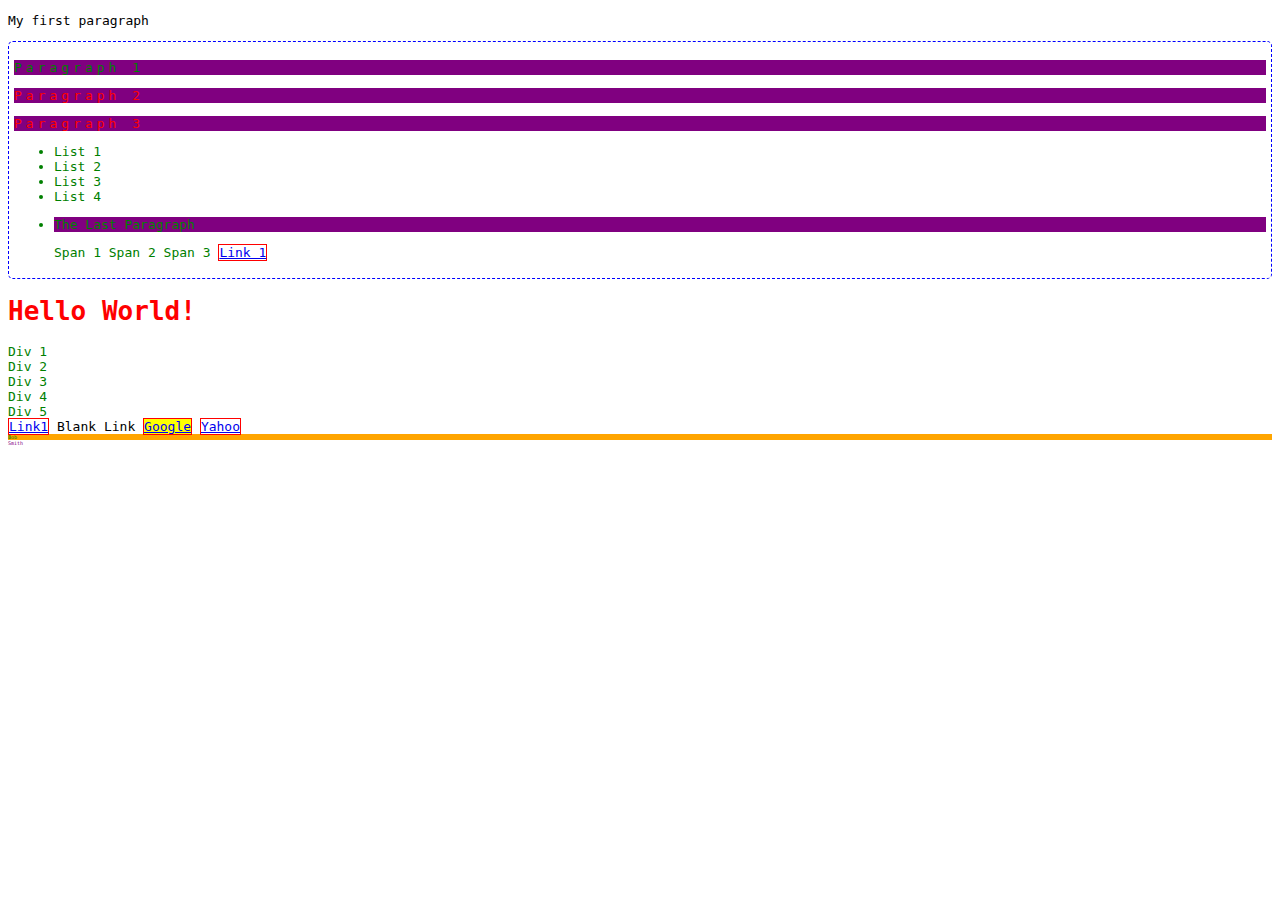
<file: 2014-01-09-CSS.Todo-List/public/index.html>
<!doctype html>
<html lang="en">
   <head>
     <meta charset="utf-8">
       <title>To Do</title>
           <link rel="stylesheet" href="style.css">
   </head>
  <body>

   <p>My first paragraph</p>

   <div id="one">
     <p> Paragraph 1 </p>
     <p class="x1"> Paragraph 2 </p>
     <p class="x1"> Paragraph 3 </p>
     <ul>
       <li>List 1</li>
       <li>List 2</li>
       <li>List 3</li>
       <li>List 4</li>
       <li>
        <p>The Last Paragraph</p>
        <span>Span 1</span>
        <span>Span 2</span>
        <span>Span 3</span>
        <a href="#">Link 1</a>
        </li>
     </ul>
   </div>

   <h1>Hello World!</h1>
    <div>Div 1</div>
    <div>Div 2</div>
    <div>Div 3</div>
    <div>Div 4</div>
    <div>Div 5</div>

    <a href="#">Link1</a>
    <a>Blank Link</a>
    <a href="http://google.com">Google</a>
    <a href="http://yahoo.com">Yahoo</a>

    <div id="first-name" class="name">Bob</div>
    <div id="last-name" class="name">Smith</div>


    </body>
</html>
</file>
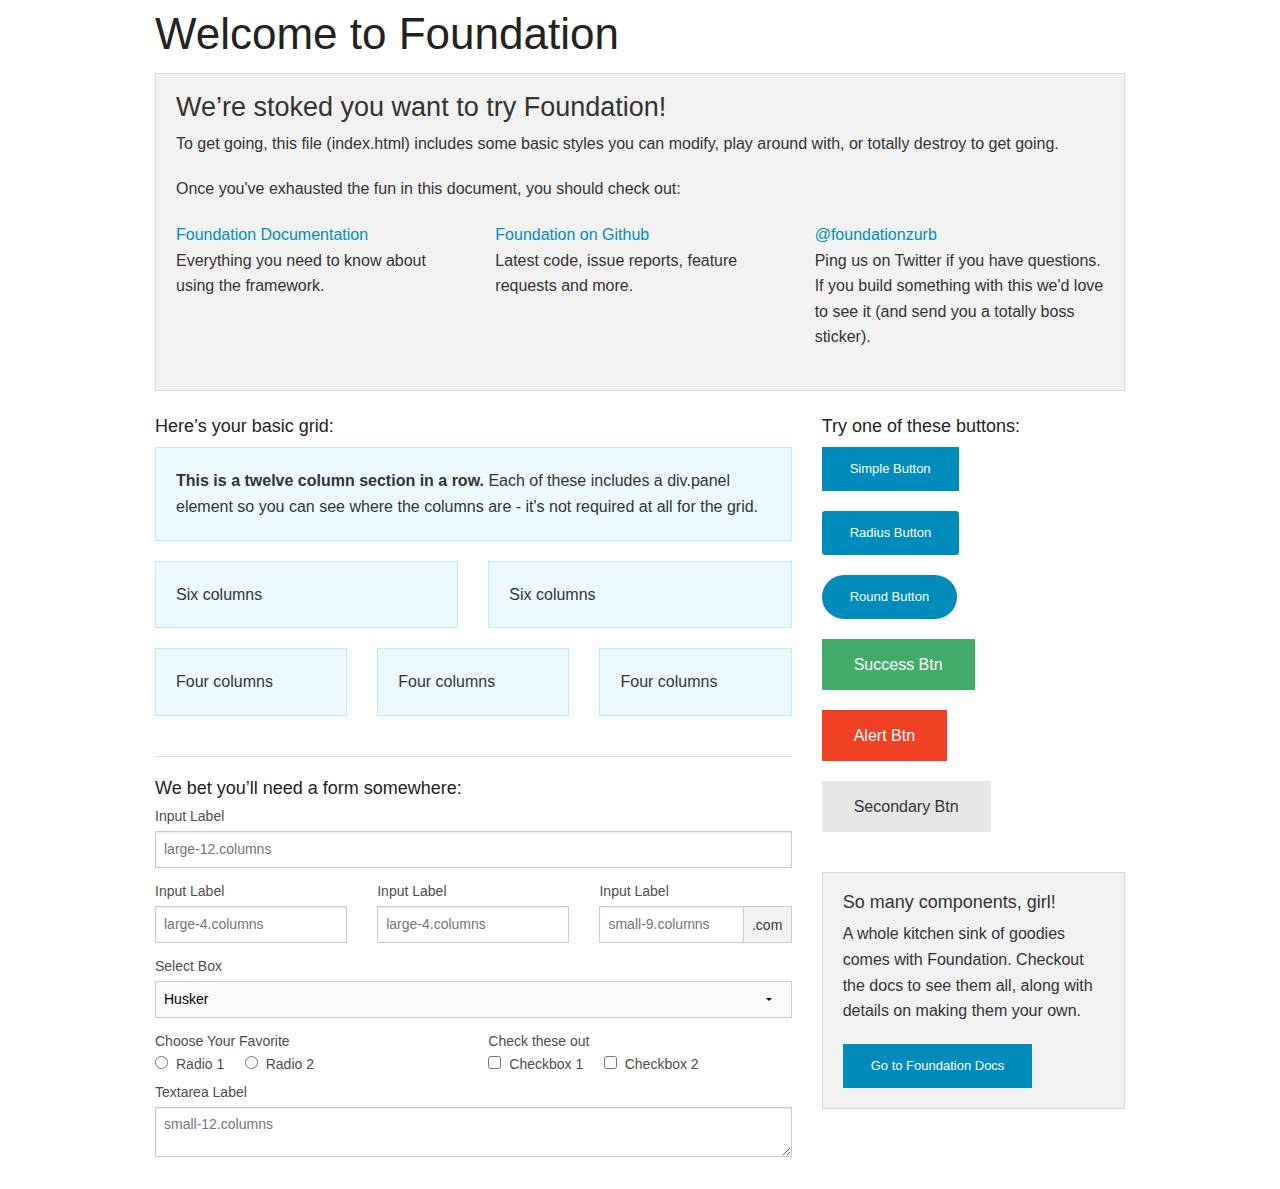
<file: 2014-01-24-Foundation.Emporium/temp/index.html>
<!doctype html>
<html class="no-js" lang="en">
  <head>
    <meta charset="utf-8" />
    <meta name="viewport" content="width=device-width, initial-scale=1.0" />
    <title>Foundation | Welcome</title>
    <link rel="stylesheet" href="css/foundation.css" />
    <script src="js/vendor/modernizr.js"></script>
  </head>
  <body>
    
    <div class="row">
      <div class="large-12 columns">
        <h1>Welcome to Foundation</h1>
      </div>
    </div>
    
    <div class="row">
      <div class="large-12 columns">
      	<div class="panel">
	        <h3>We&rsquo;re stoked you want to try Foundation! </h3>
	        <p>To get going, this file (index.html) includes some basic styles you can modify, play around with, or totally destroy to get going.</p>
	        <p>Once you've exhausted the fun in this document, you should check out:</p>
	        <div class="row">
	        	<div class="large-4 medium-4 columns">
	    		<p><a href="http://foundation.zurb.com/docs">Foundation Documentation</a><br />Everything you need to know about using the framework.</p>
	    	</div>
	        	<div class="large-4 medium-4 columns">
	        		<p><a href="http://github.com/zurb/foundation">Foundation on Github</a><br />Latest code, issue reports, feature requests and more.</p>
	        	</div>
	        	<div class="large-4 medium-4 columns">
	        		<p><a href="http://twitter.com/foundationzurb">@foundationzurb</a><br />Ping us on Twitter if you have questions. If you build something with this we'd love to see it (and send you a totally boss sticker).</p>
	        	</div>        
					</div>
      	</div>
      </div>
    </div>

    <div class="row">
      <div class="large-8 medium-8 columns">
        <h5>Here&rsquo;s your basic grid:</h5>
        <!-- Grid Example -->

        <div class="row">
          <div class="large-12 columns">
            <div class="callout panel">
              <p><strong>This is a twelve column section in a row.</strong> Each of these includes a div.panel element so you can see where the columns are - it's not required at all for the grid.</p>
            </div>
          </div>
        </div>
        <div class="row">
          <div class="large-6 medium-6 columns">
            <div class="callout panel">
              <p>Six columns</p>
            </div>
          </div>
          <div class="large-6 medium-6 columns">
            <div class="callout panel">
              <p>Six columns</p>
            </div>
          </div>
        </div>
        <div class="row">
          <div class="large-4 medium-4 small-4 columns">
            <div class="callout panel">
              <p>Four columns</p>
            </div>
          </div>
          <div class="large-4 medium-4 small-4 columns">
            <div class="callout panel">
              <p>Four columns</p>
            </div>
          </div>
          <div class="large-4 medium-4 small-4 columns">
            <div class="callout panel">
              <p>Four columns</p>
            </div>
          </div>
        </div>
        
        <hr />
                
        <h5>We bet you&rsquo;ll need a form somewhere:</h5>
        <form>
				  <div class="row">
				    <div class="large-12 columns">
				      <label>Input Label</label>
				      <input type="text" placeholder="large-12.columns" />
				    </div>
				  </div>
				  <div class="row">
				    <div class="large-4 medium-4 columns">
				      <label>Input Label</label>
				      <input type="text" placeholder="large-4.columns" />
				    </div>
				    <div class="large-4 medium-4 columns">
				      <label>Input Label</label>
				      <input type="text" placeholder="large-4.columns" />
				    </div>
				    <div class="large-4 medium-4 columns">
				      <div class="row collapse">
				        <label>Input Label</label>
				        <div class="small-9 columns">
				          <input type="text" placeholder="small-9.columns" />
				        </div>
				        <div class="small-3 columns">
				          <span class="postfix">.com</span>
				        </div>
				      </div>
				    </div>
				  </div>
				  <div class="row">
				    <div class="large-12 columns">
				      <label>Select Box</label>
				      <select>
				        <option value="husker">Husker</option>
				        <option value="starbuck">Starbuck</option>
				        <option value="hotdog">Hot Dog</option>
				        <option value="apollo">Apollo</option>
				      </select>
				    </div>
				  </div>
				  <div class="row">
				    <div class="large-6 medium-6 columns">
				      <label>Choose Your Favorite</label>
				      <input type="radio" name="pokemon" value="Red" id="pokemonRed"><label for="pokemonRed">Radio 1</label>
				      <input type="radio" name="pokemon" value="Blue" id="pokemonBlue"><label for="pokemonBlue">Radio 2</label>
				    </div>
				    <div class="large-6 medium-6 columns">
				      <label>Check these out</label>
				      <input id="checkbox1" type="checkbox"><label for="checkbox1">Checkbox 1</label>
				      <input id="checkbox2" type="checkbox"><label for="checkbox2">Checkbox 2</label>
				    </div>
				  </div>
				  <div class="row">
				    <div class="large-12 columns">
				      <label>Textarea Label</label>
				      <textarea placeholder="small-12.columns"></textarea>
				    </div>
				  </div>
				</form>
      </div>     

      <div class="large-4 medium-4 columns">
			  <h5>Try one of these buttons:</h5>
			  <p><a href="#" class="small button">Simple Button</a><br/>
        <a href="#" class="small radius button">Radius Button</a><br/>
        <a href="#" class="small round button">Round Button</a><br/>            
        <a href="#" class="medium success button">Success Btn</a><br/>
        <a href="#" class="medium alert button">Alert Btn</a><br/>
        <a href="#" class="medium secondary button">Secondary Btn</a></p>           
				<div class="panel">
        	<h5>So many components, girl!</h5>
        	<p>A whole kitchen sink of goodies comes with Foundation. Checkout the docs to see them all, along with details on making them your own.</p>
        	<a href="http://foundation.zurb.com/docs/" class="small button">Go to Foundation Docs</a>          
        </div>
      </div>
    </div>
    
    <script src="js/vendor/jquery.js"></script>
    <script src="js/foundation.min.js"></script>
    <script>
      $(document).foundation();
    </script>
  </body>
</html>
</file>
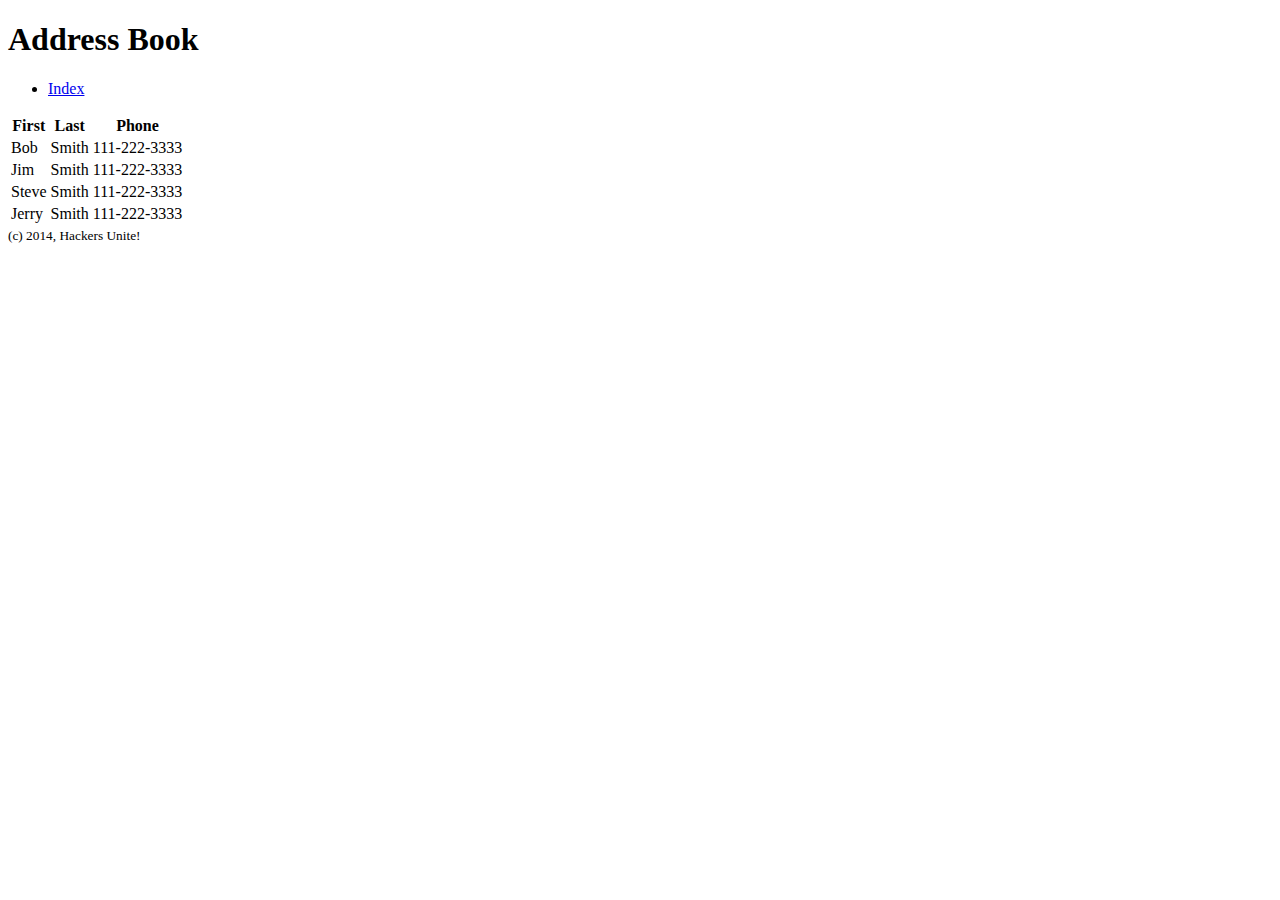
<file: 2014-01-08-Html-Css.News-Website/public/address.html>
<!doctype html>
<html lang="en">
  <head>
    <meta charset="utf-8">
    <title>Address Book</title>
  </head>
  <body>
    <Header>
      <h1> Address Book</h1>
    </Header>

      <nav>
        <ul>
          <li>
            <a href="index.html">Index</a>
          </li>
         </ul>
       </nav>


    <table>
      <thead>
        <tr>
          <th>First</th>
          <th>Last</th>
          <th>Phone</th>
        </tr>
      </thead>
      <tbody>
        <tr>
          <td>Bob</td>
          <td>Smith</td>
          <td>111-222-3333</td>
        </tr>
        <tr>
          <td>Jim</td>
          <td>Smith</td>
          <td>111-222-3333</td>
        </tr>
        <tr>
          <td>Steve</td>
          <td>Smith</td>
          <td>111-222-3333</td>
        </tr>
        <tr>
          <td>Jerry</td>
          <td>Smith</td>
          <td>111-222-3333</td>
        </tr>
      </tbody>
      <tfoot>
      </tfoot>
    </table>
    <footer>
      <small>
        (c) 2014, Hackers Unite!
      </small>
    </footer>
  </body>
  </html>
</file>
<file: 2014-01-09-CSS.Todo-List/public/style.css>
*{
  font-family:monospace;
}

h1{
  color:red;
}

div{
  color:green;
}

a[href]{
  border: 1px solid red;
}

a[href="http://google.com"]{
  background-color:yellow;
}

#first-name{
  background-color: orange;
}

#last-name{
  color:purple;
}

.name{
  font-size:5px;
}

#one{
  border:1px dashed blue;
  border-radius:5px;
  padding: 5px;
}

.x1{
  color:red;
}

div#one p{
  background-color:purple;
}

div#one > p{
  letter-spacing:4px;
</file>
